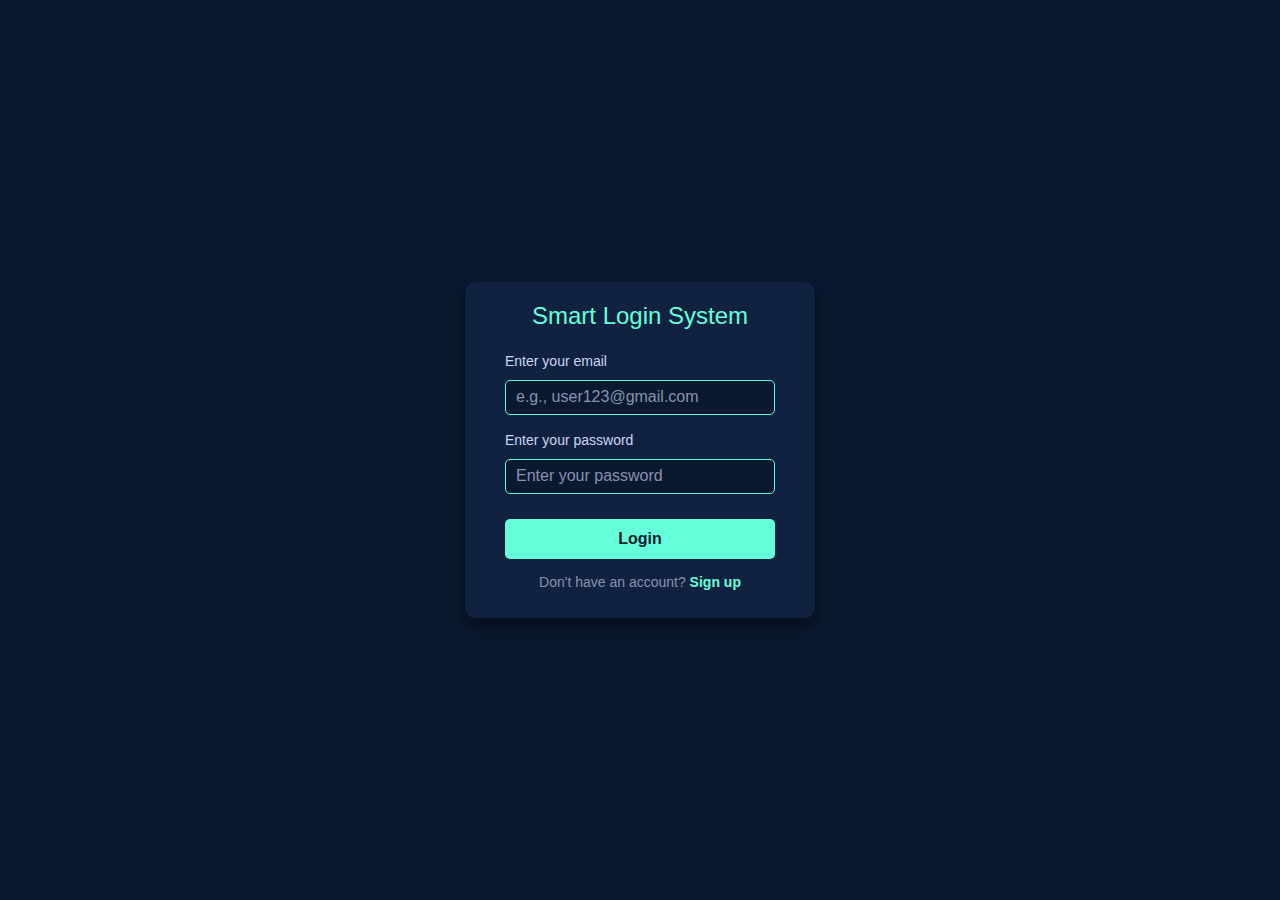
<file: index.html>
<!DOCTYPE html>
<html lang="en">
<head>
    <meta charset="UTF-8">
    <meta name="viewport" content="width=device-width, initial-scale=1.0">
    <title>Login</title>
    <link rel="stylesheet" href="./css/all.min.css">
    <link rel="stylesheet" href="./css/bootstrap.min.css">
    <link rel="shortcut icon" href="./Images/icon/icons8-lock-48.png" type="image/x-icon">
    <style>
        * {
            margin: 0;
            padding: 0;
            box-sizing: border-box;
        }

        body {
            font-family: Arial, sans-serif;
            background-color: #0a192f;
            display: flex;
            justify-content: center;
            align-items: center;
            height: 100vh;
        }

        .container {
            background-color: #112240;
            padding: 20px 40px;
            border-radius: 10px;
            box-shadow: 0 8px 16px rgba(0, 0, 0, 0.5);
            text-align: center;
            width: 350px;
        }

        .container h1 {
            font-size: 24px;
            color: #64ffda;
            margin-bottom: 20px;
        }

        .container label {
            font-size: 14px;
            color: #ccd6f6;
            display: block;
            margin-bottom: 8px;
            text-align: left;
        }

        .container .input-area {
            width: 100%;
            height: 35px;
            margin-bottom: 15px;
            padding: 5px 10px;
            border: 1px solid #64ffda;
            border-radius: 5px;
            background-color: #0a192f;
            color: #fff;
        }

        .container .input-area::placeholder {
            color: #8892b0;
        }

        .container button {
            width: 100%;
            height: 40px;
            margin-top: 10px;
            background-color: #64ffda;
            color: #0a192f;
            border: none;
            border-radius: 5px;
            font-size: 16px;
            font-weight: bold;
            cursor: pointer;
            transition: background-color 0.3s ease;
        }

        .container button:hover {
            background-color: #52e0c4;
        }

        .container h3 {
            font-size: 14px;
            color: #8892b0;
            margin-top: 15px;
        }

        .container h3 a {
            color: #64ffda;
            text-decoration: none;
            font-weight: bold;
        }

        .container h3 a:hover {
            text-decoration: underline;
        }

        .success-message {
            margin-top: 15px;
            color: #64ffda;
            font-size: 14px;
            display: none;
        }

        .error-message {
            margin-top: 15px;
            color: #ff6f61;
            font-size: 14px;
            display: none;
        }
    </style>
</head>
<body>
    <div class="container">
        <h1>Smart Login System</h1>
        <form id="login-form">
            <label for="email">Enter your email</label>
            <input class="input-area" id="email" type="text" placeholder="e.g., user123@gmail.com">

            <label for="password">Enter your password</label>
            <input class="input-area" id="password" type="password" placeholder="Enter your password">

            <button type="button" id="login-button">Login</button>
            <p class="error-message" id="login-error">Invalid email or password.</p>
        </form>
        <h3>Don't have an account? <a href="./signup.html" id="signup-link">Sign up</a></h3>
    </div>

    <script src="./js/main.js"></script>
</body>
</html>
</file>
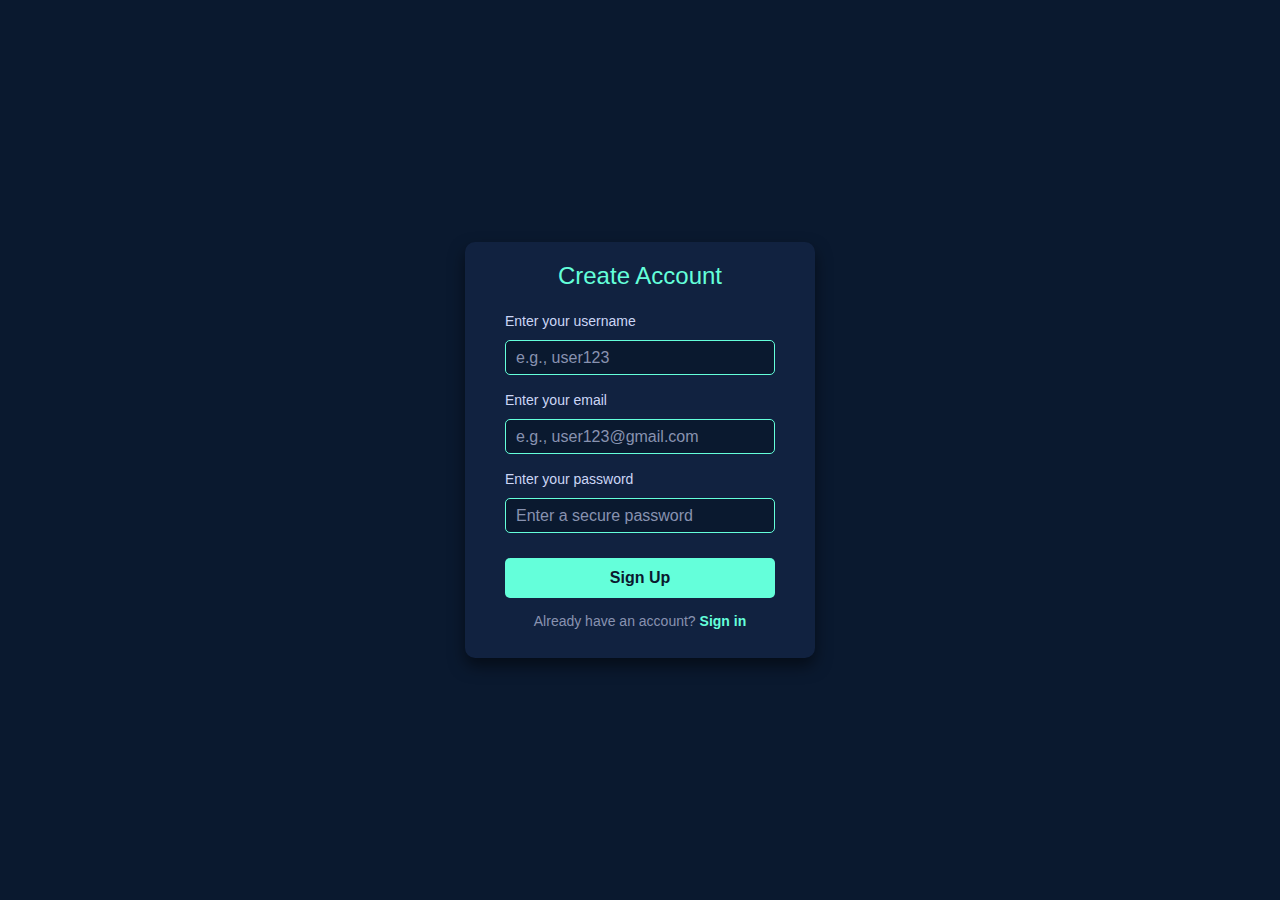
<file: signup.html>
<!DOCTYPE html>
<html lang="en">
<head>
    <meta charset="UTF-8">
    <meta name="viewport" content="width=device-width, initial-scale=1.0">
    <title>Sign Up</title>
    <link rel="stylesheet" href="./css/all.min.css">
    <link rel="stylesheet" href="./css/bootstrap.min.css">
    <link rel="shortcut icon" href="./Images/icon/icons8-lock-48.png" type="image/x-icon">
    <style>
        * {
            margin: 0;
            padding: 0;
            box-sizing: border-box;
        }

        body {
            font-family: Arial, sans-serif;
            background-color: #0a192f;
            display: flex;
            justify-content: center;
            align-items: center;
            height: 100vh;
        }

        .container {
            background-color: #112240;
            padding: 20px 40px;
            border-radius: 10px;
            box-shadow: 0 8px 16px rgba(0, 0, 0, 0.5);
            text-align: center;
            width: 350px;
        }

        .container h1 {
            font-size: 24px;
            color: #64ffda;
            margin-bottom: 20px;
        }

        .container label {
            font-size: 14px;
            color: #ccd6f6;
            display: block;
            margin-bottom: 8px;
            text-align: left;
        }

        .container .input-area {
            width: 100%;
            height: 35px;
            margin-bottom: 15px;
            padding: 5px 10px;
            border: 1px solid #64ffda;
            border-radius: 5px;
            background-color: #0a192f;
            color: #fff;
        }

        .container .input-area::placeholder {
            color: #8892b0;
        }

        .container button {
            width: 100%;
            height: 40px;
            margin-top: 10px;
            background-color: #64ffda;
            color: #0a192f;
            border: none;
            border-radius: 5px;
            font-size: 16px;
            font-weight: bold;
            cursor: pointer;
            transition: background-color 0.3s ease;
        }

        .container button:hover {
            background-color: #52e0c4;
        }

        .container h3 {
            font-size: 14px;
            color: #8892b0;
            margin-top: 15px;
        }

        .container h3 a {
            color: #64ffda;
            text-decoration: none;
            font-weight: bold;
        }

        .container h3 a:hover {
            text-decoration: underline;
        }
    </style>
</head>
<body>
    <div class="container">
        <h1>Create Account</h1>
        <form>
            <label for="username">Enter your username</label>
            <input class="input-area" id="username" type="text" placeholder="e.g., user123">
            
            <label for="email">Enter your email</label>
            <input class="input-area" id="email" type="email" placeholder="e.g., user123@gmail.com">
            
            <label for="password">Enter your password</label>
            <input class="input-area" id="password" type="password" placeholder="Enter a secure password">
            
            <button type="submit">Sign Up</button>
        </form>
        <h3>Already have an account? <a href="index.html">Sign in</a></h3>
    </div>



    <script src="./js/signup.js"></script>
</body>
</html>
</file>
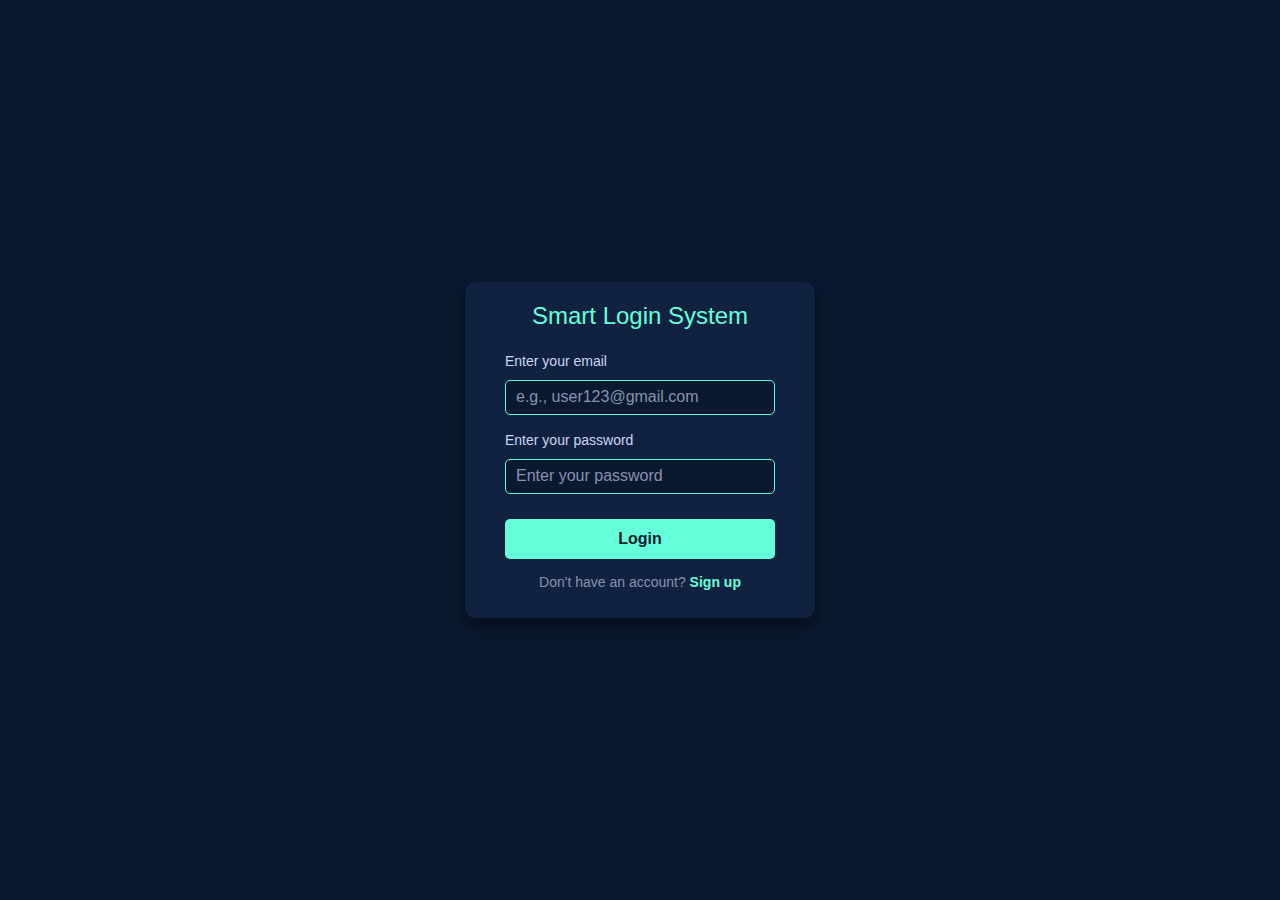
<file: welcome.html>
<!DOCTYPE html>
<html lang="en">
<head>
    <meta charset="UTF-8">
    <meta name="viewport" content="width=device-width, initial-scale=1.0">
    <title>Home</title>
    <link rel="stylesheet" href="./css/all.min.css">
    <link rel="stylesheet" href="./css/bootstrap.min.css">
    <style>
        body {
            font-family: Arial, sans-serif;
            background-color: #f4f4f4;
            display: flex;
            justify-content: center;
            align-items: center;
            height: 100vh;
            text-align: center;
        }
    </style>
</head>
<body>
    <div>
        <h1>Welcome, <span id="username"></span>!</h1>
        <button id="logout-button">Logout</button>
    </div>

    <script src="./js/welcome.js"></script>
</body>
</html>
</file>
